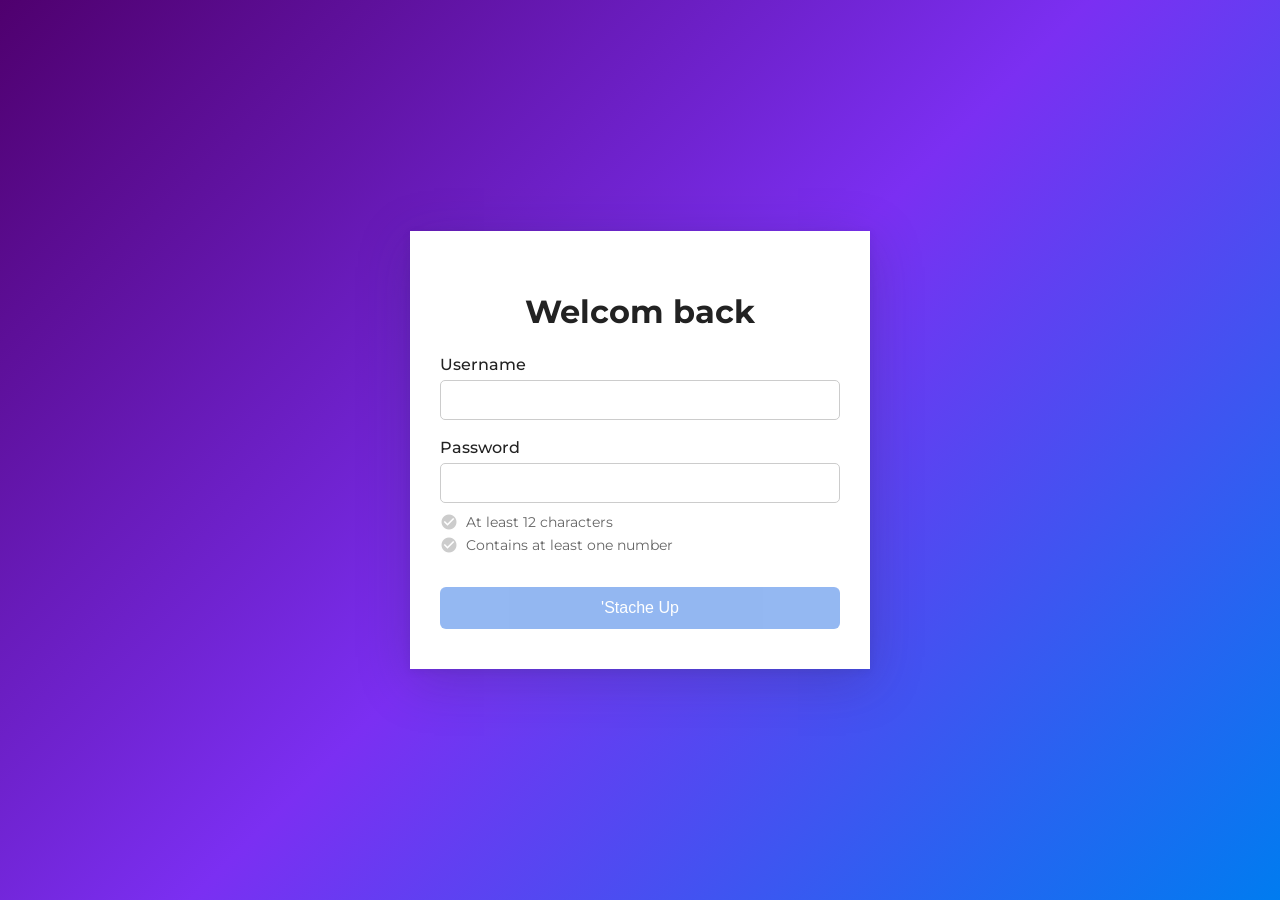
<file: index.html>
<!DOCTYPE html>
<html lang="en">
<head>
    <meta charset="UTF-8">
    <meta name="viewport" content="width=device-width, initial-scale=1.0">
    <title>Welcome to ProtogenSite</title>
    <link rel="preconnect" href="https://fonts.googleapis.com">
    <link rel="preconnect" href="https://fonts.gstatic.com" crossorigin>
    <link href="https://fonts.googleapis.com/css2?family=Montserrat:wght@400;700&display=swap" rel="stylesheet">
    <link href="https://fonts.googleapis.com/icon?family=Material+Icons" rel="stylesheet">
    <link rel="stylesheet" href="styles.css">
</head>
<body>
    <div class="container">
        <h1>Welcom back</h1>
        <form class="login-form">
            <div class="form-group">
                <label for="username">Username</label>
                <input type="text" id="username" name="username" required>
            </div>
            <div class="form-group">
                <label for="password">Password</label>
                <input type="text" id="password" name="password" required autocomplete="off" maxlength="40">
                <div class="password-validation">
                    <div class="validation-item" id="length-check">
                        <span class="material-icons validation-icon">check_circle</span>
                        <span class="validation-text">At least 12 characters</span>
                    </div>
                    <div class="validation-item" id="number-check">
                        <span class="material-icons validation-icon">check_circle</span>
                        <span class="validation-text">Contains at least one number</span>
                    </div>
                </div>
            </div>
            <button type="submit" id="stache-btn">'Stache Up</button>
        </form>
    </div>
    <script src="password-asterisk.js"></script>
</body>
</html>
</file>
<file: styles.css>
body {
    margin: 0;
    padding: 0;
    min-height: 100vh;
    font-family: 'Montserrat', Arial, Helvetica, sans-serif;
    background: linear-gradient(135deg, #4f006e 0%, #7b2ff2 50%, #007cf0 100%);
    color: #222;
    display: flex;
    align-items: center;
    justify-content: center;
}




.container {
    max-width: 400px;
    width: 100%;
    background: #fff;
    padding: 40px 30px;
    border-radius: 0;
    box-shadow: 0 12px 48px 0 rgba(44, 44, 84, 0.25), 0 1.5px 8px 0 rgba(44,44,84,0.10);
    text-align: center;
}


h1 {
    margin-bottom: 24px;
    font-size: 2rem;
    font-weight: 700;
}

h2, h3, h4, h5, h6 {
    font-family: 'Montserrat', Arial, Helvetica, sans-serif;
    font-weight: 700;
}


.login-form {
    display: flex;
    flex-direction: column;
    gap: 18px;
}

.form-group {
    display: flex;
    flex-direction: column;
    align-items: flex-start;
}

.form-group label {
    margin-bottom: 6px;
    font-weight: 500;
}

.form-group input {
    width: 100%;
    padding: 10px;
    border: 1px solid #ccc;
    border-radius: 5px;
    font-size: 1rem;
    box-sizing: border-box;
}

input[type="password"] {
    -webkit-text-security: disc;
    font-size: 2rem;
    color: #7b2ff2;
    letter-spacing: 0.2em;
    font-weight: bold;
}

input#password {
    color: #7b2ff2;
    font-weight: bold;
    font-size: 24px;
    height: 40px;
    line-height: 24px;
    padding: 12px 10px 0 10px;
    box-sizing: border-box;
}

.password-validation {
    margin-top: 10px;
}

.validation-item {
    display: flex;
    align-items: center;
    margin-bottom: 5px;
    font-size: 0.9rem;
}

.validation-icon {
    font-size: 18px;
    margin-right: 8px;
    color: #ccc;
    transition: color 0.3s ease;
}

.validation-item.valid .validation-icon {
    color: #2a72e5;
}

.validation-text {
    color: #666;
}

/* About Page Styles */
.about-content {
    display: flex;
    flex-direction: column;
    align-items: center;
    gap: 30px;
}

.photo-section {
    flex-shrink: 0;
}

.profile-photo {
    width: 200px;
    height: 200px;
    border-radius: 50%;
    object-fit: cover;
    border: 4px solid #7b2ff2;
    box-shadow: 0 8px 32px rgba(123, 47, 242, 0.2);
}

.text-section {
    max-width: 600px;
}

.text-section p {
    font-size: 1.1rem;
    line-height: 1.6;
    margin-bottom: 32px;
    text-align: left;
}

.contact-btn {
    background: #2a72e5;
    color: #fff;
    border: none;
    padding: 14px 32px;
    border-radius: 6px;
    font-size: 1rem;
    cursor: pointer;
    transition: background 0.2s;
    font-family: 'Montserrat', Arial, Helvetica, sans-serif;
    font-weight: 500;
}

.contact-btn:hover {
    background: #174a8c;
}

/* About page specific container adjustments */
body.about-page .container {
    max-width: 800px;
    padding: 50px 40px;
}

/* Weather Widget Styles */
.content-layout {
    display: flex;
    gap: 30px;
    align-items: flex-start;
}

.main-content {
    flex: 1;
}

.sidebar {
    width: 280px;
    flex-shrink: 0;
}

.weather-widget {
    background: linear-gradient(135deg, #7b2ff2 0%, #007cf0 100%);
    color: white;
    padding: 20px;
    border-radius: 12px;
    box-shadow: 0 4px 16px rgba(123, 47, 242, 0.2);
    text-align: center;
    width: 100%;
    box-sizing: border-box;
}

.weather-loading {
    font-size: 1rem;
    opacity: 0.8;
}

.weather-content {
    text-align: center;
}

.weather-main {
    display: flex;
    align-items: center;
    justify-content: center;
    gap: 10px;
    margin-bottom: 15px;
}

.weather-icon {
    font-size: 2.5rem;
}

.weather-temp {
    font-size: 2rem;
    font-weight: 700;
}

.weather-details {
    font-size: 0.9rem;
    opacity: 0.9;
}

.weather-location {
    font-weight: 500;
    margin-bottom: 8px;
    font-size: 1rem;
}

.weather-description {
    text-transform: capitalize;
    margin-bottom: 12px;
    font-size: 1rem;
}

.weather-stats {
    display: flex;
    flex-direction: column;
    gap: 6px;
    border-top: 1px solid rgba(255, 255, 255, 0.2);
    padding-top: 12px;
    margin-top: 12px;
}

.weather-stat {
    display: flex;
    justify-content: space-between;
    align-items: center;
}

.weather-stat-label {
    opacity: 0.8;
}

.weather-stat-value {
    font-weight: 500;
}

.mustache-advice {
    margin-top: 15px;
    padding: 15px;
    background: rgba(255, 255, 255, 0.1);
    border-radius: 8px;
    /* border-left: 3px solid rgba(255, 255, 255, 0.3); */
    font-size: 0.85rem;
    line-height: 1.4;
    text-align: left;
}

.mustache-advice-title {
    font-weight: 600;
    margin-bottom: 8px;
    font-size: 0.9rem;
}

@media (max-width: 768px) {
    .content-layout {
        flex-direction: column;
        gap: 20px;
    }
    
    .sidebar {
        width: 100%;
    }
    
    .weather-widget {
        margin-bottom: 20px;
    }
}

/* Responsive Design for About Page */
@media (min-width: 768px) {
    .about-content {
        flex-direction: row;
        text-align: left;
        gap: 50px;
    }
    
    .text-section {
        flex: 1;
    }
    
    .photo-section {
        flex-shrink: 0;
    }
    
    body.about-page .container {
        padding: 60px 50px;
    }
}

button[type="submit"] {
    background: #2a72e5;
    color: #fff;
    border: none;
    padding: 12px 0;
    border-radius: 6px;
    font-size: 1rem;
    cursor: pointer;
    transition: background 0.2s;
    width: 100%;
    margin-top: 10px;
}

button[type="submit"]:hover {
    background: #174a8c;
}

.forgot-password {
    margin-top: 14px;
    text-align: right;
}

.forgot-password a {
    color: #2a72e5;
    text-decoration: none;
    font-size: 0.98rem;
    transition: text-decoration 0.2s;
}

.forgot-password a:hover {
    text-decoration: underline;
}
</file>
